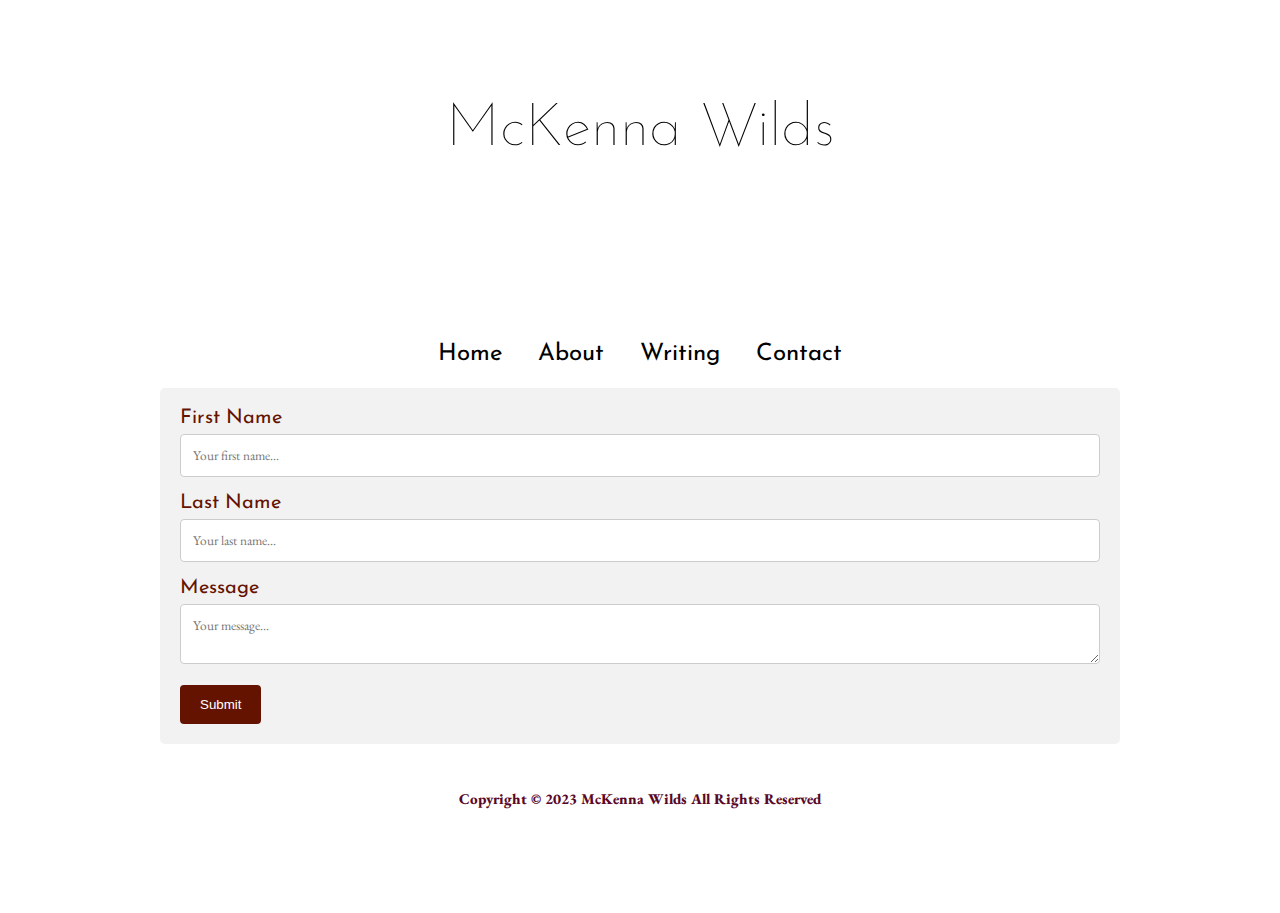
<file: contact.html>
<!--

SPECIAL THANKS TO Neutral Spaces' DIY PAGE FOR AD-FREE WEB DESIGN https://neutralspaces.co/diy/

notes: 
<br> means line breaks 
<ul> means unordered list 
<li> means link
<a> means the a tag inside the class div, topnav, h1, etc.

how links work: 
<a href="https://google.com" target="_blank">LINK TEXT</a>
We use href="https://google.com" to link to the site and target="_blank" to make sure the site is opened in a new tab. The link appears on the webpage with the text LINK TEXT.

For more icons like social media logos, see fontawesome.com
-->

<!DOCTYPE html>
<html land="en" dir="ltr">

<!--
------------------------- HEAD -------------------------
<link rel="stylesheet" href="https:use.fontawesome.com/releases/v.6.4.2/css/all.css" />

<link rel="stylesheet" href="assets/fontawesome-free-6.4.2-web/css/v5-font-face.min.css" />

<link href="assets/css/fontawesome.css", rel="stylesheet">
<link href="assets/css/brands.css", rel="stylesheet">
<link href="assets/css/solid.css", rel="stylesheet">
-->
<head>
<meta charset="UTF-8" />
<meta name="viewport" content="width=device-width, initial-scale=1.0, user-scalable=no" />
<link rel="stylesheet" type="text/css" href="main.css" />
<link rel="stylesheet" type="text/css" href="color.css" />
<link rel="stylesheet" type="text/css" href="contact_form.css" />
<link rel="stylesheet" src="assets/fontawesome-free-6.4.2-web/css/v5-font-face.min.css" />

<!--
The title is what appears in the tab label on a browser.
-->
<title>McKenna Wilds</title>
</head>

<!--
------------------------- BODY -------------------------
-->

<body>

<div class="list">
<!--
------------------------- TITLE -------------------------
-->

	<!--
		This is your name that appears at the top of the webpage
	--> 
	<h1 class="name">McKenna Wilds</h1>
	<h2 class="block">poet & wanderer & mystic & feminist</h2>

<!--
------------------------- NAVIGATION MENU -------------------------
-->
	<div class="topnav">
		<div class="topnav-centered">
			<a href="./index.html" class="inactive">Home</a>
			<a href="./about.html" class="inactive">About</a>
			<a href="./writing.html" class="inactive">Writing</a>
			<a href="./contact.html" class="active">Contact</a>
		</div>
	</div>


<!--
------------------------- CONTACT FORM -------------------------
-->


<div class="container">
  <form action="contact_form/action_page.php">

    <label for="fname">First Name</label>
    <input type="text" id="fname" name="firstname" placeholder="Your first name...">

    <label for="lname">Last Name</label>
    <input type="text" id="lname" name="lastname" placeholder="Your last name...">

    <label for="message">Message</label>
    <textarea type="text" id="message" name="message" placeholder="Your message..."></textarea>

    <input type="submit" value="Submit">

    <!--
    <label for="contacter">I am a...</label>
    <select id="contacter" name="contacter">
      <option value="publisher">publisher</option>
      <option value="writer">fellow writer</option>
      <option value="other">other</option>
    </select>


    style="height:200px"
	-->

  </form>
</div>






	<div class="copyright">
		<h4>Copyright © 2023 McKenna Wilds All Rights Reserved</h4>
	</div>

</div>
</body>
</file>
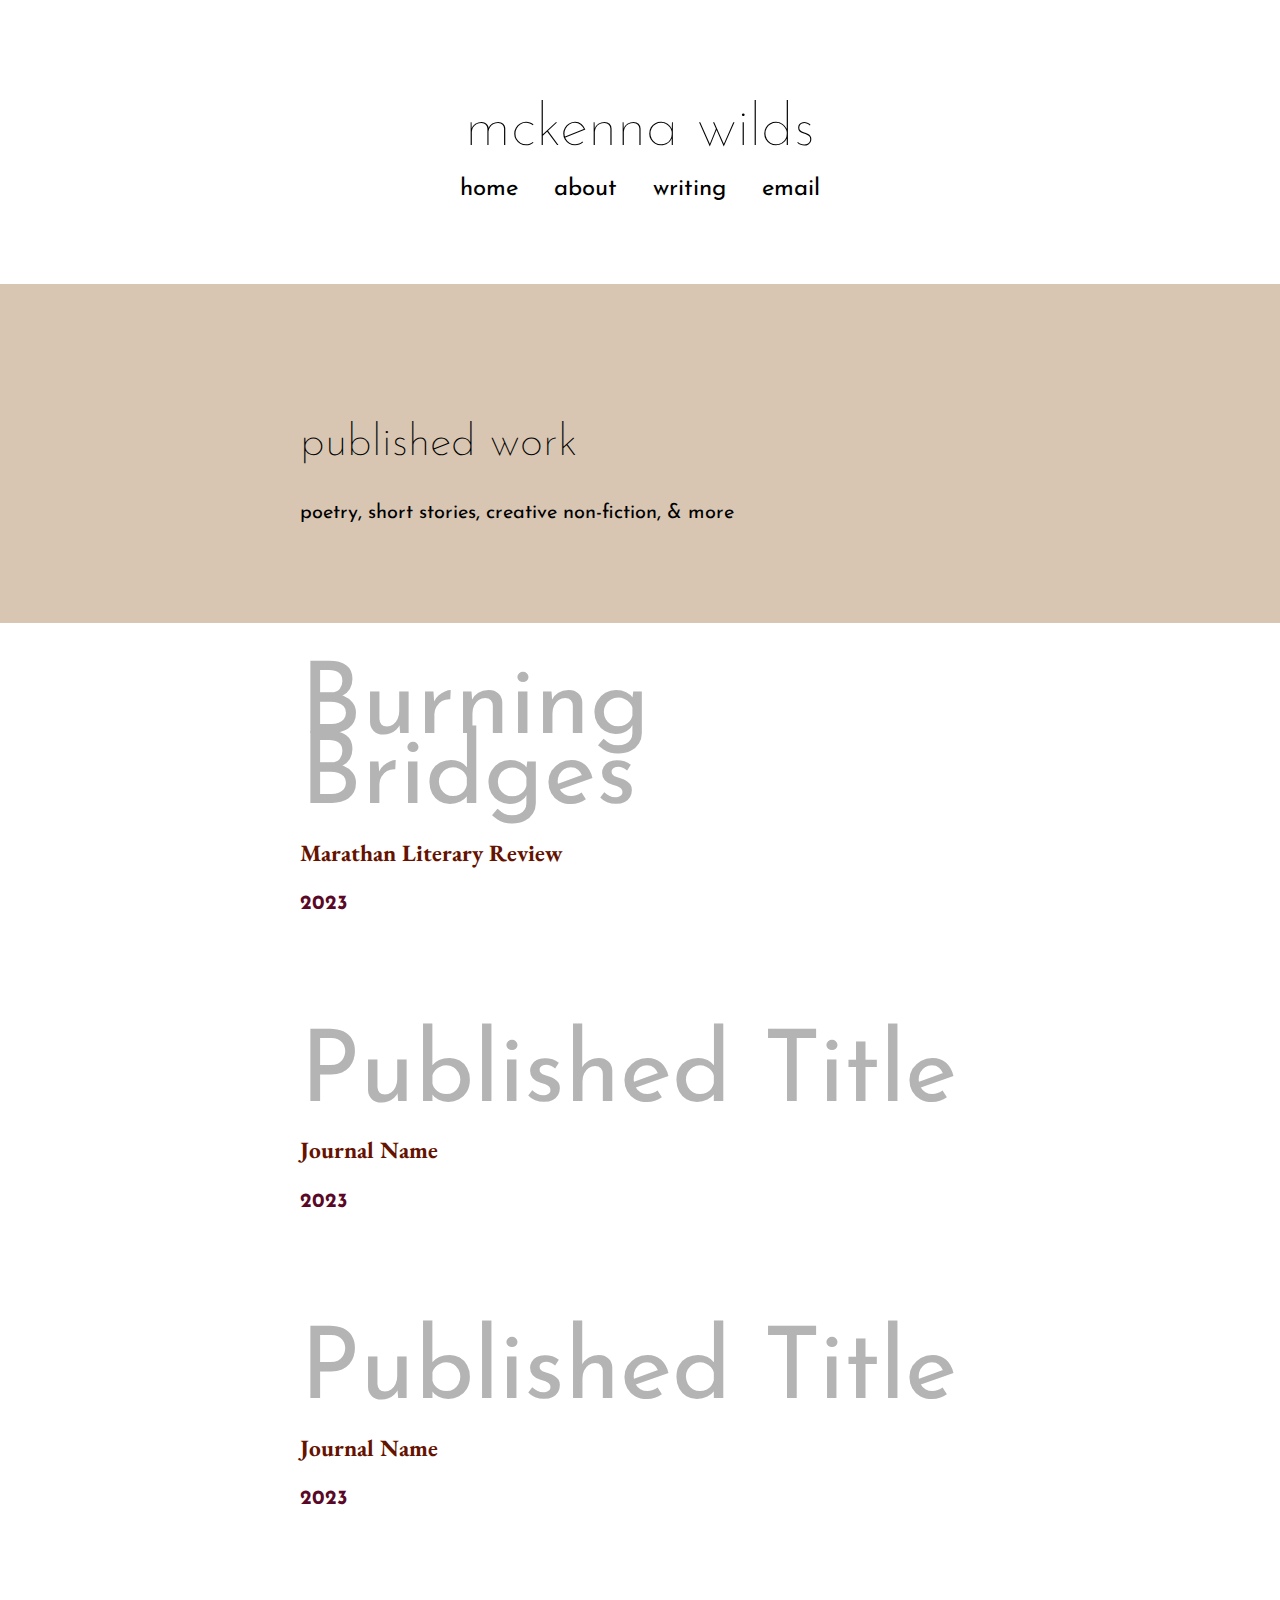
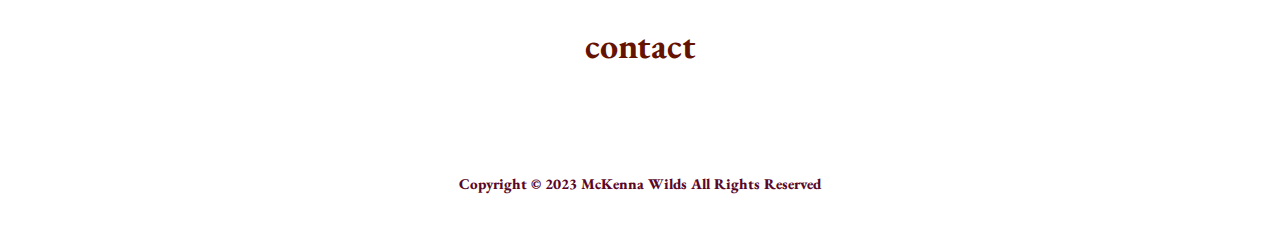
<file: writing.html>
<!--

SPECIAL THANKS TO Neutral Spaces' DIY PAGE FOR AD-FREE WEB DESIGN https://neutralspaces.co/diy/

notes: 
<br> means line breaks 
<ul> means unordered list 
<li> means item in list 
<a> means the a tag inside the class div, topnav, h1, etc.

how links work: 
<a href="https://google.com" target="_blank">LINK TEXT</a>
We use href="https://google.com" to link to the site and target="_blank" to make sure the site is opened in a new tab. The link appears on the webpage with the text LINK TEXT.

For more icons like social media logos, see fontawesome.com
-->

<!DOCTYPE html>
<html land="en" dir="ltr">

<!--
------------------------- HEAD -------------------------
<link rel="stylesheet" href="https:use.fontawesome.com/releases/v.6.4.2/css/all.css" />

<link rel="stylesheet" href="assets/fontawesome-free-6.4.2-web/css/v5-font-face.min.css" />

<link href="assets/css/fontawesome.css", rel="stylesheet">
<link href="assets/css/brands.css", rel="stylesheet">
<link href="assets/css/solid.css", rel="stylesheet">
-->
<head>
<meta charset="UTF-8" />
<meta name="viewport" content="width=device-width, initial-scale=1.0, user-scalable=no" />
<link rel="stylesheet" type="text/css" href="main.css" />
<link rel="stylesheet" type="text/css" href="color.css" />
<link rel="stylesheet" src="assets/fontawesome-free-6.4.2-web/css/v5-font-face.min.css" />

<!--
The title is what appears in the tab label on a browser.
-->
<title>McKenna Wilds</title>
</head>

<!--
------------------------- BODY -------------------------
-->

<body>
	<div class="list">

		<!--
		------------------------- TITLE -------------------------
		-->
		<h1 class="name">mckenna wilds</h1>
			
		<!--
		------------------------- NAVIGATION MENU -------------------------
		-->
		<div class="topnav">
			<div class="topnav-centered">
				<a href="./index.html" class="active">home</a>
				<a href="./about.html" class="inactive">about</a>
				<a href="./writing.html" class="inactive">writing</a>
				<!--<a href="./contact.html" class="inactive">Contact</a> -->
				<a href="mailto:mckenna.wilds@gmail.com">email</a>
			</div>
		</div>

	</div>

	<!--
	------------------------- WRITING -------------------------
	-->

	<div style="height:100%;background-color:#D8C6B3;color:black;padding:100px 300px 100px 300px;margin:0px;display:inline-block;width:100%;"> 
		<h2>published work</h2>
		poetry, short stories, creative non-fiction, & more 
	</div>

	<div class='writingtitles'>
		<a href="http://google.com" target="_blank">Burning Bridges</a>
		<h3>Marathan Literary Review</h3>
		<h4>2023</h4>
	</div>

	<div class='writingtitles'>
		<a href="http://google.com" target="_blank">Published Title</a>
		<h3>Journal Name</h3>
		<h4>2023</h4>
	</div>


	<div class='writingtitles'>
		<a href="http://google.com" target="_blank">Published Title</a>
		<h3>Journal Name</h3>
		<h4>2023</h4>
	</div>		



		<!--
		------------------------- ICONS -------------------------
		-->

		<!--
		contact section with social buttons
		how to add icons https://fontawesome.com/docs/web/add-icons/how-to 

		as svg internally defined 
			<svg xmlns="http://www.w3.org/2000/svg" height="1em" viewBox="0 0 512 512"><path d="M48 64C21.5 64 0 85.5 0 112c0 15.1 7.1 29.3 19.2 38.4L236.8 313.6c11.4 8.5 27 8.5 38.4 0L492.8 150.4c12.1-9.1 19.2-23.3 19.2-38.4c0-26.5-21.5-48-48-48H48zM0 176V384c0 35.3 28.7 64 64 64H448c35.3 0 64-28.7 64-64V176L294.4 339.2c-22.8 17.1-54 17.1-76.8 0L0 176z"/></svg>
		
		as image
			<a href="mailto:mckenna.wilds@gmail.com"><img src="assets/fontawesome-free-6.4.2-web/svgs/regular/envelope.svg", alt="envelope", width="25" height="25"></img></a>

		for accessibility use span not i 
			<a href="mailto:mckenna.wilds@gmail.com"><span class="fa-solid fa-envelope"></span></a>
		-->

		<!--
		------------------------- CONTACT -------------------------
		-->

	<div class="contact">
		<h3>contact</h3>

		<a href="mailto:mckenna.wilds@gmail.com"><i class="fa fa-envelope", font-family:"Font Awesome 5 Free"></i></a>
		
		<a href="https://instagram.com/mckenna.wilds"><i class="fa fa-instagram"></i></a>


	</div>

	<div class="copyright">
		<h4>Copyright © 2023 McKenna Wilds All Rights Reserved</h4>
	</div>

</body>
</file>
<file: main.css>
/*
-- main header font options -- 
Zeyada https://fonts.google.com/specimen/Zeyada?category=Handwriting
Arizonia https://fonts.google.com/specimen/Arizonia?category=Handwriting 
Monsieur La Doulaise https://fonts.google.com/specimen/Monsieur+La+Doulaise?category=Handwriting

body{
  margin: 0;
  font-family: 'EB Garamond', serif;
  font-size: 16px;
  color: #111;
  background-color: #eee;
}

small headers were originally 'Square Peg', Handwriting;

 */

@import url('https://fonts.googleapis.com/css?family=Open+Sans:700');
@import url('https://fonts.googleapis.com/css?family=EB+Garamond');
@import url('https://fonts.googleapis.com/css?family=Zeyada');
@import url('https://fonts.googleapis.com/css?family=Square+Peg');
@import url('https://fonts.googleapis.com/css?family=Mrs+Saint+Delafield');
@import url('https://fonts.googleapis.com/css?family=Qwitcher+Grypen');
@import url('https://fonts.googleapis.com/css2?family=Josefin+Sans:wght@100&display=swap');


/*@import url('https://fonts.googleapis.com/css?family=La+Belle+Aurore');*/

/*
#wrapper{
margin: 0 auto;
}
*/

html{
  background-color: #eee;
}

body{
  margin: 0;
  font-family: Josefin Sans; /* 'EB Garamond', serif; */
  font-size: 20px;
  color: #111;
  background-color: #eee;


  /* height: 100%; for paralllax effect image scroll */
}

.block-text{
  /*style="height:100%;background-color:#D8C6B3;color:black;padding:100px 300px 100px 300px;margin:0px;display:inline-block;"

  padding: 100px 300px 100px 300px;
  padding: 2em 4em 2em 4em;
  margin:0px;
  padding: 1em 2em 1em 2em;
  margin: 100px 500px 100px 500px;
  min-width: 250px;
  
  
  */
  padding: 2em;
  margin: 0px 0px 50px 0px;
  
  width: 300px;
  max-width: 400px;
  height: 100%;
  display:inline-block;
  
}

/* 
good is 
https://blog.hubspot.com/website/parallax-scrolling  

best is
https://blog.logrocket.com/create-parallax-scrolling-css/#:~:text=Decreasing%20the%20value%20for%20translateZ,slower%20than%20translateZ(%2D1px)%20.
.parallax {
  background-image: url("assets/imgs/neelkamal-deka-gwYhY4POEzc-unsplash.jpg");
  height: 100%;
  background-attachment: fixed;
  background-position: center;
  background-repeat: no-repeat;
  background-size: cover;

  -webkit-transform: translateZ(-99px) scale(2);
  transform: translateZ(-99px) scale(2);
  z-index: 3;

div{
  font-size: 50px;
  text-align: center;
}
}
*/
.backgroundflowers {
  background-image: url("assets/imgs/neelkamal-deka-gwYhY4POEzc-unsplash.jpg");
  width: 100%;
  background-position: center;
  background-repeat: no-repeat;
  background-size: cover;
}


.copyright {
	text-align: center;
	padding: 25px;
	font-size: 15px;
	font-weight: 200;
	font-family: EB Garamond, serif;
}

.shadow_box {
  transition: box-shadow .3s;
  /*
  width: 300px;
  height: 500px;
  margin: 50px;
  float: left;
  margin: 25px 10px 25px 10px;
  padding: 50px;
  max-width: 600px;
  argin: 2em 4em 2em 4em;
  */
  position: center;
  padding: 1em;
  margin: 1em;
  border-radius:10px;
  border: 1px solid #ccc;
  background: #fff;
  width: 600px;
  height: 500px;
  min-width: 450px;
}

.shadow_box_inactive {
  position: center;
  padding: 1em;
  margin: 1em;
  border-radius:10px;
  border: 1px solid #ccc;
  background: #fff;
  width: 600px;
  height: 500px;
  min-width: 450px;
}

.shadow_box:hover {
  /*box-shadow: 0 0 11px rgba(33,33,33,.2); */
  /* inset | offset-x | offset-y | color */
  /* offset-x | offset-y | blur-radius | spread-radius | color */
  box-shadow: 0 0 25px rgba(33,33,33,.2); 
  background-color: #F9F9F9;
}
 
headshot { 
  border-radius: 50%;
}

center {
  display: block;
  margin-left: auto;
  margin-right: auto;
  /*width: 50%;*/
}

/* grid container for bio and headshot */
.grid-container {
    display: grid;
    grid-template-columns: 3fr 1fr;
    grid-gap: 20px; /* in new browsers just gap, older grid-gap */
}

.grid-container2 {
    display: grid;
    grid-template-columns: 1fr 1fr;
    grid-gap: 10px; /* in new browsers just gap, older grid-gap */
}


.body_no_linkhover, .body_no_linkhover:hover {
  text-decoration: none;

}


.email-button {
  display: inline-block;
  padding: 10px 20px;
  margin: 6em 0em 6em 0em;
  text-decoration: none;
  border-radius: 5px;
  font-weight: bold;
  font-size: 35px;
  transition: background-color 0.3s ease;
}



h1{
  font-family: Josefin Sans;
  color: black;
  /*font-size: 80px;
  font-weight: 400;*/
  font-size: 60px;
  font-weight: 100;
  text-align: center;
  padding: 0em;
  margin-bottom: 0em;
}

img{
	max-width: 100%; /* Should set the image to take up 100% of its containing element, fixes phone screen sizes. */
}

img.circle {
  border-radius: 50%;
}

.topnav {
  position: relative;
  width: 100%;
  overflow: hidden;
  text-align: center;
  padding-top: 10px;
  padding-bottom: 15px;

  /*
  margin: 1em;
  */
}

/* Style the links inside the navigation bar 
originally soft gray #f2f2f2 
padding: 14px 16px;*/
.topnav a {
  float: none;
  color: black;
  text-align: center;
  padding: 15px;
  text-decoration: none;
  font-size: 24px;
}

.topnav ul{
  /* for white block around menu options
  display: inline-block;
  */
  list-style-type: none;
}

/* Change the color of links on hover */
.topnav a:hover {
  background-color: #ddd;
  color: black;
}

/* Add a color to the active/current link */
.topnav a.active {
  /*
  background-color: #04AA6D;
  color: white;
  
  background-color: #FFFFFF;
  */
  color: black;
}

/* Remove color for the inactive/not current link */
.topnav a.inactive {
	/* 
  background-color: #FFFFFF;
  */
  color: black;
}

/* Centered section inside the top navigation 
position: absolute; 


  transform: translate(-50%, -50%);
  padding: 10px;
  margin: 5px;

  display: inline-block;
*/
.topnav-centered a {
  float: none;
  top: 50%;
  left: 50%;
  text-align: center;
}

.topnav-centered a:hover {
  color: 651301;
}

h2{
	font-family: Josefin Sans;
	color: black;
	font-size: 45px;
  font-weight: 150;
}


quote{
  font-family: 'EB Garamond', serif;
  font-size: 16px;

}


h3{
  font-family: 'EB Garamond', serif;
  
  /*
  font-weight: 900;
   previously 'La Belle Aurore', Handwriting;
   font-size: 2em;
  padding-top: 1.5em;*/
}

/* h2 is basically my subtitle */
h2.block{
	font-weight: 500; 
	font-style: italic;
	position: relative;
	text-decoration: none;
	float: none;
  	/*top: 50%;*/
	text-align: center;
	width: 50%;
	left: 50%;
	transform: translate(-50%, -50%);
}


subtitle {
  /* https://stackoverflow.com/questions/20304472/how-to-make-the-font-size-smaller-when-i-resize-the-browser
  font-size: 250px;

  */
  font-size: 17vw;
  padding: 45px;
  display: block;
}

h4{
  font-weight: 900;
}

/* For the quotes aka links to published work 
https://codicious.wordpress.com/2016/12/17/move-item-to-next-row-on-resize-with-flexbox/
*/
.container {
  display: flex;
  /*
  align-items: center;
  justify-content: center;
  */
  padding: 0em;
  margin: 0em;
}



.img-quote {
  max-width: 300px;
  max-height:300px;
  margin-left: auto;
  margin-right: auto;
  display: block;
}

.container-text {
  font-size: 20px;
  padding-left: 20px;
  padding-right: 20px;
}




.writingtitles{
	/*padding: 3em 8em;*/
	padding: 50px 300px 50px 300px;
	animation: fadein 2s;
	position: relative;
	z-index: 0;
}

.writingtitles a{
  font-size: 100px;
  color: #B4B4B4; /* gray */
  padding: 0px;
  line-height: 70px;
}

.list{
  /* padding: 0em 8em 0em 8em; */
  padding: 3em 8em;
  animation: fadein 2s;
  position: relative;
  z-index: 0;
}


a, a:visited {
  /*color: #000;*/
  text-decoration: none;
  line-height: 1.6em;
}


.bio{
  padding: 1.8em 0em 3em 2em;
  float: right;
  text-align: justify;
  width: 30vw;
  z-index: 99999;
  position: relative;
}

.email-background {
  background-image: url('assets/imgs/jacalyn-beales-KDg6MX6Wszs-unsplash.jpg');
  background-repeat: no-repeat;
  background-size: cover;
  background-attachment: fixed;
}

.bioTitle{
  display: none;
}

.contact{
  text-align: center;
  margin-bottom: 3em;
}
.contact h3{
  font-size: 1.8em;
}

.contact a{
  text-decoration: underline;
}

.fab, .fas, .fa-solid{
  vertical-align: middle;
  background-color: #333;
  border-radius: 60%;
  padding: 0.4em;
  margin: 0.8em;
}

a > .fab, a > .fas, a > .fa-solid{
  color: #eee;
  font-size: 5em;
}

/*
center images class 
*/

.center {
  display: block;
  margin-left: auto;
  margin-right: auto;
}

/*
.fab, .fas, .fa-solid{
  vertical-align: middle;
  background-color: #333;
  border-radius: 50%;
  padding: 0.7em;
  margin: 0.8em;
}

a > .fab, a > .fas, a > .fa-solid{
  color: #eee;
  font-size: 1.2em;
}

*/

.highlights {
  margin: 4em;
}

.fab:hover, .fas:hover, .fa-solid:hover{
  background-color: blue;
}

@keyframes fadein {
    from { opacity: 0; }
    to   { opacity: 1; }
}
/* Safari, Chrome and Opera > 12.1 */
@-webkit-keyframes fadein {
    from { opacity: 0; }
    to   { opacity: 1; }
}

.instagram {
  padding:50px;
}

@media only screen and (max-device-width: 480px) {

        h1{
          margin-right: -0.7em;
          padding-bottom: 0.4em;
        }
        h1.name{
          text-align: center;
          margin: 2em 0 0 0;
          padding: 0;
          /*
          decide font size here later -- is this for phone screens?
          */
          font-size: 2em;
        }

        subtitle{
          font-size: 60px;
          padding: 15px;
        }

        .list{
          padding: 0em 3em;
        }
        .bio{
          padding: 1em 0;
          float: none;
          text-align: left;
          width: 100%;
          margin: 0 auto;
        }

        .shadow_box {
          width: 300px;
          min-width: 200px;
          height: 500px;
        }

        .shadow_box_inactive {
          width: 300px;
          min-width: 200px;
          height: 500px;
        }

        h4 {
          font-size: 16px;
        }

        .grid-container2 {
            grid-template-columns: 1fr;
            grid-gap: 0px; 
        }

        .highlights {
          /* top and bottom margin only, the text will already be centered */
          margin: 1em 0em 1em 0em;
        }

        h2 {
          font-size: 30px;
        }

        .email-background {
          /* background-image: url('assets/imgs/jacalyn-beales-KDg6MX6Wszs-unsplash-phone-version.jpg'); */
          background-image: none;
          background-color: #3F4739;
        }

        .block-text{
          /*
          padding: 2em;
          margin: 100px 500px 100px 500px;
          min-width: 400px;
          max-width: 800px;
          height: 100%;
          margin: 1em 2em 1em 2em;


          min-width: 275px;
          max-width: 300px;
          display: block;
          width: 100px;
          */
          margin: 1em 2em 1em 2em;
          
          
          min-width: 200px;
          max-width: 300px;
        }

        .img-quote {
            max-width: 150px;
            max-height:175px;
          }

        .bioTitle{
          display: block;
        }

        /* Add responsiveness - on screens less than 500px, make the navigation 
        links appear on top of each other, instead of next to each other */
        .topnav a {
          float: none;
          display: block;
        }

        .topnav-centered a {
          position: relative;
          top: 0;
          left: 0;
          transform: none;
        }

        .instagram {
          padding: 25px;
        }

        /*
        .parallax {
		    background-attachment: scroll;
		}
		*/
    }
</file>
<file: color.css>
/*
background color sets the colour of the page itself.

color sets the colour of the text on the page.

hex color codes from https://htmlcolorcodes.com/

black is #111111

orange is #FFA15C
magenta is #651301
light magenta is #900C3F
light olive is #93B557
dark olive is #313D1D
 */

:root {
  --main-bg-color: white;
  --orange: #FFA15C;
  --magenta: #900C3F;
  --light-magenta: #BF1054;
  --dark-magenta: #5A0827; /* or #480620*/
  --olive: #93B557;

  --light-green: #E1F4CB;
  --sage: #BACBA9;
  --dim-gray: #717568;
  --dark-olive: #3F4739;
  --text-color: #651301;
  --black: #322624;
}

html, body{
  background-color: var(--main-bg-color);
  color: #651301;
}

.email-button {
  background-color: #fff;
  color: var(--dark-magenta);
}

.email-button:hover {
  background-color: var(--light-magenta);
  color: #fff;
  border-color: #fff;
}

/*
h1 is the bold "Your Name" at the top of the page.

h1{
color: black;
}

already done in main.css
 */

.block-text{
  background-color: var(--dark-magenta);
  color: white;
}

button{
	color: var(--magneta);
}


/* h2 is basically my subtitle */
h2.block{
  background-color: var(--magneta); 
  color: white;
}

subtitle{
  color: white;

}

/*
h3 is used for the subheadings, like "full-length"
 */

quote{
  color: var(--magneta); 
}

/*
h4 is used for the dates in this template
var(--dark-olive)
 */

h4{
  color: var(--dark-magenta);
}

/*
This sets the colour of the links on your page
 */

a, a:visited {
  color: #000000;
}

/*
This sets the colour of the link when you hover over it
 */

a:hover {
  color: var(--light-magenta);
}

/*
This sets the colour of the circle around each of the contact icons
originally #333333
 */

.fab, .fas, .fa-solid{
  background-color: black;
}

/*
This sets the colour of icon itself
 */

a > .fab, a > .fas, a > .fa-solid{
  color: #eeeeee;
}

/*
This sets the colour of the circle around the icon when you hover over it
 */

.fab:hover, .fas:hover, .fa-solid:hover{
  background-color: blue;
}

/*
This sets the colour of icon itself when you hover over it
 */

a > .fab:hover, a > .fas:hover, a > .fa-solid:hover{
  color: #eeeeee;
}

.copyright {
  color: var(--black);
}
</file>
<file: contact_form.css>
/*
Based on https://www.w3schools.com/howto/howto_css_contact_form.asp 

*/

@import url('https://fonts.googleapis.com/css?family=EB+Garamond');

/* Style inputs with type="text", select elements and textareas */
input[type=text], select, textarea {
  width: 100%; /* Full width */
  padding: 12px; /* Some padding */ 
  border: 1px solid #ccc; /* Gray border */
  border-radius: 4px; /* Rounded borders */
  box-sizing: border-box; /* Make sure that padding and width stays in place */
  margin-top: 6px; /* Add a top margin */
  margin-bottom: 16px; /* Bottom margin */
  font-family: 'EB Garamond', serif;
  font-size: 24;
  resize: vertical /* Allow the user to vertically resize the textarea (not horizontally) */
}

/* Style the submit button with a specific background color etc */
input[type=submit] {
  background-color: #651301;
  color: white;
  padding: 12px 20px;
  border: none;
  border-radius: 4px;
  cursor: pointer;
}

/* When moving the mouse over the submit button, add a darker green color */
input[type=submit]:hover {
  background-color: #900C3F;
}

/* Add a background color and some padding around the form */
.container {
  border-radius: 5px;
  background-color: #f2f2f2;
  padding: 20px;
}
</file>
<file: assets/fontawesome-free-6.4.2-web/css/v5-font-face.min.css>
/*!
 * Font Awesome Free 6.4.2 by @fontawesome - https://fontawesome.com
 * License - https://fontawesome.com/license/free (Icons: CC BY 4.0, Fonts: SIL OFL 1.1, Code: MIT License)
 * Copyright 2023 Fonticons, Inc.
 */
@font-face{font-family:"Font Awesome 5 Brands";font-display:block;font-weight:400;src:url(../webfonts/fa-brands-400.woff2) format("woff2"),url(../webfonts/fa-brands-400.ttf) format("truetype")}@font-face{font-family:"Font Awesome 5 Free";font-display:block;font-weight:900;src:url(../webfonts/fa-solid-900.woff2) format("woff2"),url(../webfonts/fa-solid-900.ttf) format("truetype")}@font-face{font-family:"Font Awesome 5 Free";font-display:block;font-weight:400;src:url(../webfonts/fa-regular-400.woff2) format("woff2"),url(../webfonts/fa-regular-400.ttf) format("truetype")}
</file>
